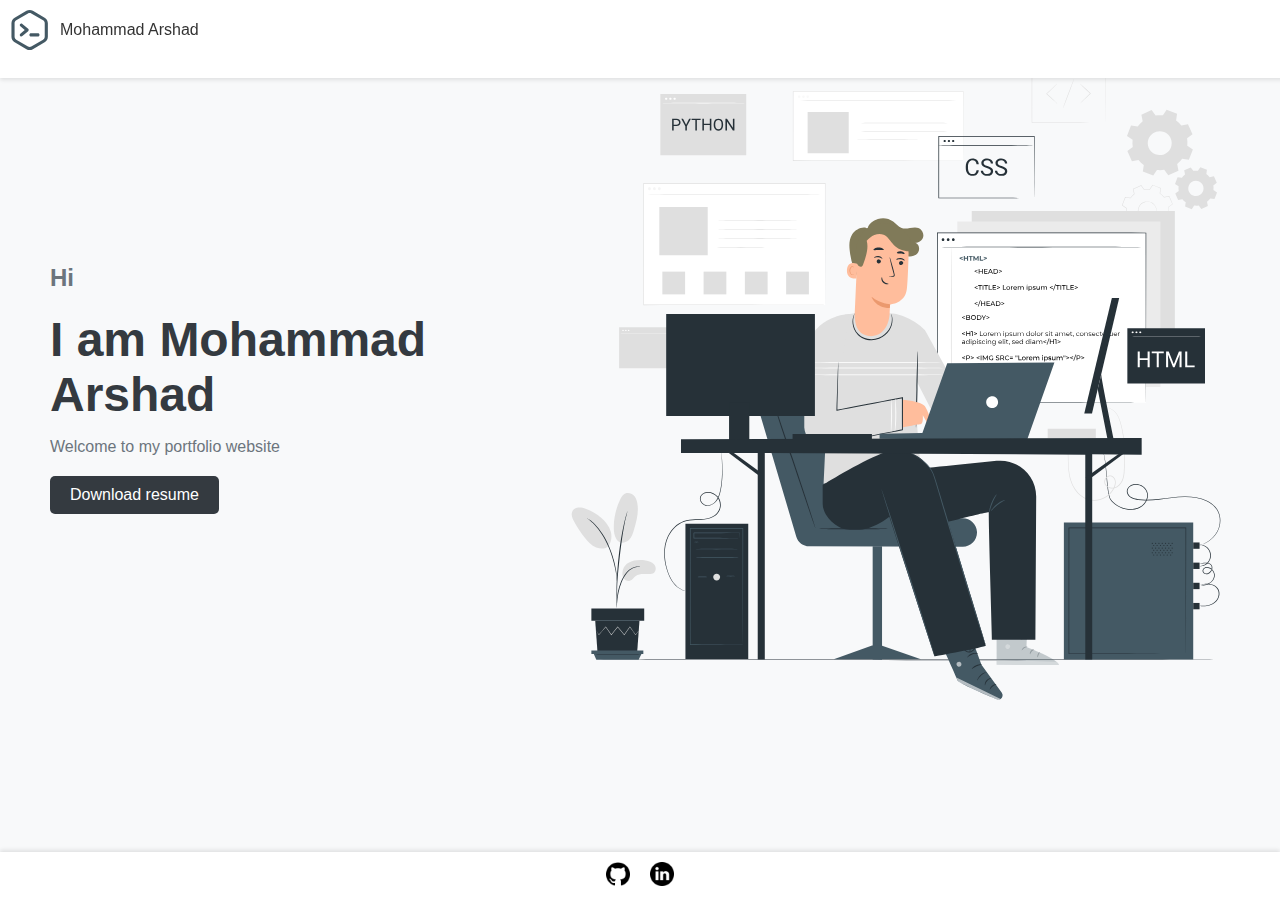
<file: index.html>
<!DOCTYPE html>
<html lang="pt-BR">
<head>
    <meta charset="UTF-8">
    <meta name="viewport" content="width=device-width, initial-scale=1.0">
    <title>Portfolio - Mohammad Arshad</title>
    <link rel="stylesheet" href="styles.css">
</head>
<body>
    <header>
        <div class="container">
            <div class="logo">
                <img src="/icons/Group.svg" alt="Logo">
                <span>Mohammad Arshad</span>
            </div>
            <nav>
                <ul>
                    <li><a href="index.html">Home</a></li>
                    <li><a href="about.html">About</a></li>
                </ul>
            </nav>
        </div>
    </header>
    <main>
        <section class="intro">
            <h2>Hi</h2>
            <h1>I am Mohammad Arshad</h1>
            <p>Welcome to my portfolio website</p>
            <a href="/pdf's/Arshad_Resume.pdf" download="Arshad_Resume"><button class="btn btn-secondary">Download resume </button></a>
        </section>
        <section class="image">
            <img src="/icons/Home_art 1a.svg" alt="Programmer Illustration">
        </section>
    </main>
    <footer>
        <div class="social-icons">
            <a href="https://github.com/"><img src="/icons/github.png" alt="GitHub"></a>
            <a href="https://www.linkedin.com/in/mohammad-arshad-a27871236/"><img src="/icons/linkedin.png" alt="LinkedIn"></a>
        </div>
    </footer>
</body>
</html>
</file>
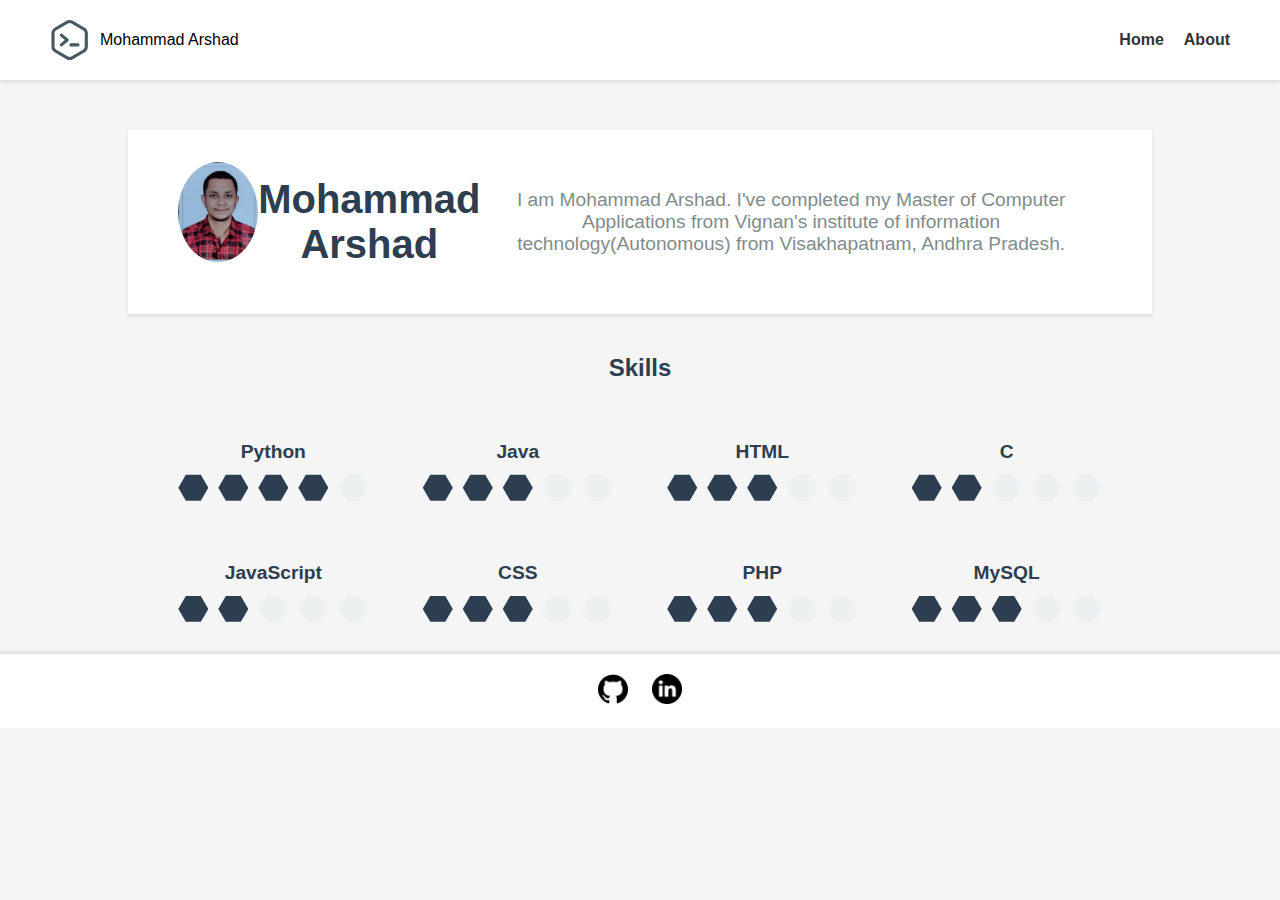
<file: about.html>
<!DOCTYPE html>
<html lang="en">
<head>
    <meta charset="UTF-8">
    <meta name="viewport" content="width=device-width, initial-scale=1.0">
    <title>Profile</title>
    <link rel="stylesheet" href="aboutstyle.css">
</head>
<body>
    <header>
        <div class="logo">
            <img src="/icons/Group.svg" alt="Logo">
            <span>Mohammad Arshad</span>
        </div>
        <nav>
            <ul>
                <li><a href="index.html">Home</a></li>
                <li><a href="about.html">About</a></li>
            </ul>
        </nav>
    </header>
    <div class="container">
        <header>
            <img src="/icons/Profile_Picture.jpg" alt="Profile Image" class="profile-image">
            <h1>Mohammad Arshad</h1>
            <p>I am Mohammad Arshad. I've completed my Master of Computer Applications from Vignan's institute of information technology(Autonomous) from Visakhapatnam, Andhra Pradesh.</p>
        </header>
        <section class="skills">
            <h2>Skills</h2>
            <div class="skill">
                <h3>Python</h3>
                <div class="hexagons">
                    <div class="hexagon filled"></div>
                    <div class="hexagon filled"></div>
                    <div class="hexagon filled"></div>
                    <div class="hexagon filled"></div>
                    <div class="hexagon"></div>
                </div>
            </div>
            <div class="skill">
                <h3>Java</h3>
                <div class="hexagons">
                    <div class="hexagon filled"></div>
                    <div class="hexagon filled"></div>
                    <div class="hexagon filled"></div>
                    <div class="hexagon"></div>
                    <div class="hexagon"></div>
                </div>
            </div>
            <div class="skill">
                <h3>HTML</h3>
                <div class="hexagons">
                    <div class="hexagon filled"></div>
                    <div class="hexagon filled"></div>
                    <div class="hexagon filled"></div>
                    <div class="hexagon"></div>
                    <div class="hexagon"></div>
                </div>
            </div>
            <div class="skill">
                <h3>C</h3>
                <div class="hexagons">
                    <div class="hexagon filled"></div>
                    <div class="hexagon filled"></div>
                    <div class="hexagon"></div>
                    <div class="hexagon"></div>
                    <div class="hexagon"></div>
                </div>
            </div>
            <div class="skill">
                <h3>JavaScript</h3>
                <div class="hexagons">
                    <div class="hexagon filled"></div>
                    <div class="hexagon filled"></div>
                    <div class="hexagon"></div>
                    <div class="hexagon"></div>
                    <div class="hexagon"></div>
                </div>
            </div>
            <div class="skill">
                <h3>CSS</h3>
                <div class="hexagons">
                    <div class="hexagon filled"></div>
                    <div class="hexagon filled"></div>
                    <div class="hexagon filled"></div>
                    <div class="hexagon"></div>
                    <div class="hexagon"></div>
                </div>
            </div>
            <div class="skill">
                <h3>PHP</h3>
                <div class="hexagons">
                    <div class="hexagon filled"></div>
                    <div class="hexagon filled"></div>
                    <div class="hexagon filled"></div>
                    <div class="hexagon"></div>
                    <div class="hexagon"></div>
                </div>
            </div>
            <div class="skill">
                <h3>MySQL</h3>
                <div class="hexagons">
                    <div class="hexagon filled"></div>
                    <div class="hexagon filled"></div>
                    <div class="hexagon filled"></div>
                    <div class="hexagon"></div>
                    <div class="hexagon"></div>
                </div>
            </div>
        </section>
    </div>
    <footer>
        <div class="social-icons">
            <a href="https://github.com/"><img src="/icons/github.png" alt="GitHub"></a>
            <a href="https://www.linkedin.com/in/mohammad-arshad-a27871236/"><img src="/icons/linkedin.png" alt="LinkedIn"></a>
        </div>
    </footer>
</body>
</html>
</file>
<file: styles.css>
body {
    font-family: Arial, sans-serif;
    margin: 0;
    padding: 0;
    background-color: #f8f9fa;
    color: #333;
}

header {
    display: flex;
    justify-content: space-between;
    align-items: center;
    padding:10px;
    background-color: #fff;
    box-shadow: 0 2px 4px rgba(0, 0, 0, 0.1);
    position: fixed;
    top: 0;
    left: 0;
    z-index: 1000;
    width:100%;
}

.logo {
    display: flex;
    align-items: center;
}

.logo img {
    width: 40px;
    height: 40px;
    margin-right: 10px;
}

nav ul {
    list-style: none;
    display: flex;
    gap: 20px;
    margin: 0;
    padding: 0;
}

nav ul li a {
    text-decoration: none;
    color: #333;
    font-weight: bold;
    position: relative; top: -25px; left: 1350px;
}

main {
    display: flex;
    justify-content: space-between;
    align-items: center;
    padding: 50px;
}

.intro {
    max-width: 50%;
}

.intro h2 {
    color: #6c757d;
}

.intro h1 {
    font-size: 3em;
    color: #343a40;
    margin: 10px 0;
}

.intro p {
    color: #6c757d;
    margin-bottom: 20px;
}

.intro button {
    background-color: #343a40;
    color: #fff;
    border: none;
    padding: 10px 20px;
    border-radius: 5px;
    cursor: pointer;
    font-size: 1em;
}

.intro button:hover {
    background-color: #495057;
}

.image img {
    max-width: 100%;
    height: auto;
}

footer {
    background-color: #fff;
    padding: 10px 0;
    width: 100%;
    position: fixed;
    bottom: 0;
    left: 0;
    text-align: center;
    box-shadow: 0 -2px 4px rgba(0, 0, 0, 0.1);
}

.social-icons {
    display: flex;
    justify-content: center;
    align-items: center;
}

.social-icons a {
    margin: 0 10px;
}

.social-icons img {
    width: 24px;
    height: 24px;
}
</file>
<file: aboutstyle.css>
body {
    font-family: Arial, sans-serif;
    background-color: #f5f5f5;
    margin: 0;
    padding: 0;
    text-align: center;
}
header {
    display: flex;
    justify-content: space-between;
    align-items: center;
    padding: 20px 50px;
    background-color: #fff;
    box-shadow: 0 2px 4px rgba(0, 0, 0, 0.1);
}
.logo {
    display: flex;
    align-items: center;
}

.logo img {
    width: 40px;
    height: 40px;
    margin-right: 10px;
}
nav ul {
    list-style: none;
    display: flex;
    gap: 20px;
    margin: 0;
    padding: 0;
}

nav ul li a {
    text-decoration: none;
    color: #333;
    font-weight: bold;
}
.container {
    width: 80%;
    margin: 0 auto;
    padding: 10px;
}

header {
    margin-bottom: 40px;
}

.profile-image {
    width: 100px;
    height: 100px;
    border-radius: 50%;
    margin-bottom: 20px;
}

header h1 {
    font-size: 2.5em;
    color: #2c3e50;
}

header p {
    font-size: 1.2em;
    color: #7f8c8d;
}

.skills {
    margin-top: 40px;
}

.skills h2 {
    font-size: 1.5em;
    color: #2c3e50;

}

.skill {
    display: inline-block;
    margin: 20px;
}

.skill h3 {
    font-size: 1.2em;
    color: #2c3e50;
    margin-bottom: 10px;
}

.hexagons {
    display: flex;
    justify-content: center;
}

.hexagon {
    width: 30px;
    height: 30px;
    background-color: #ecf0f1;
    clip-path: polygon(25% 6.7%, 75% 6.7%, 100% 50%, 75% 93.3%, 25% 93.3%, 0% 50%);
    margin: 0 5px;
}

.hexagon.filled {
    background-color: #2c3e50;
}
footer {
    display: flex;
    justify-content: center;
    padding: 20px;
    background-color: #fff;
    box-shadow: 0 -2px 4px rgba(0, 0, 0, 0.1);
}

.social-icons a {
    margin: 0 10px;
}

.social-icons img {
    width: 30px;
    height: 30px;
}
</file>
